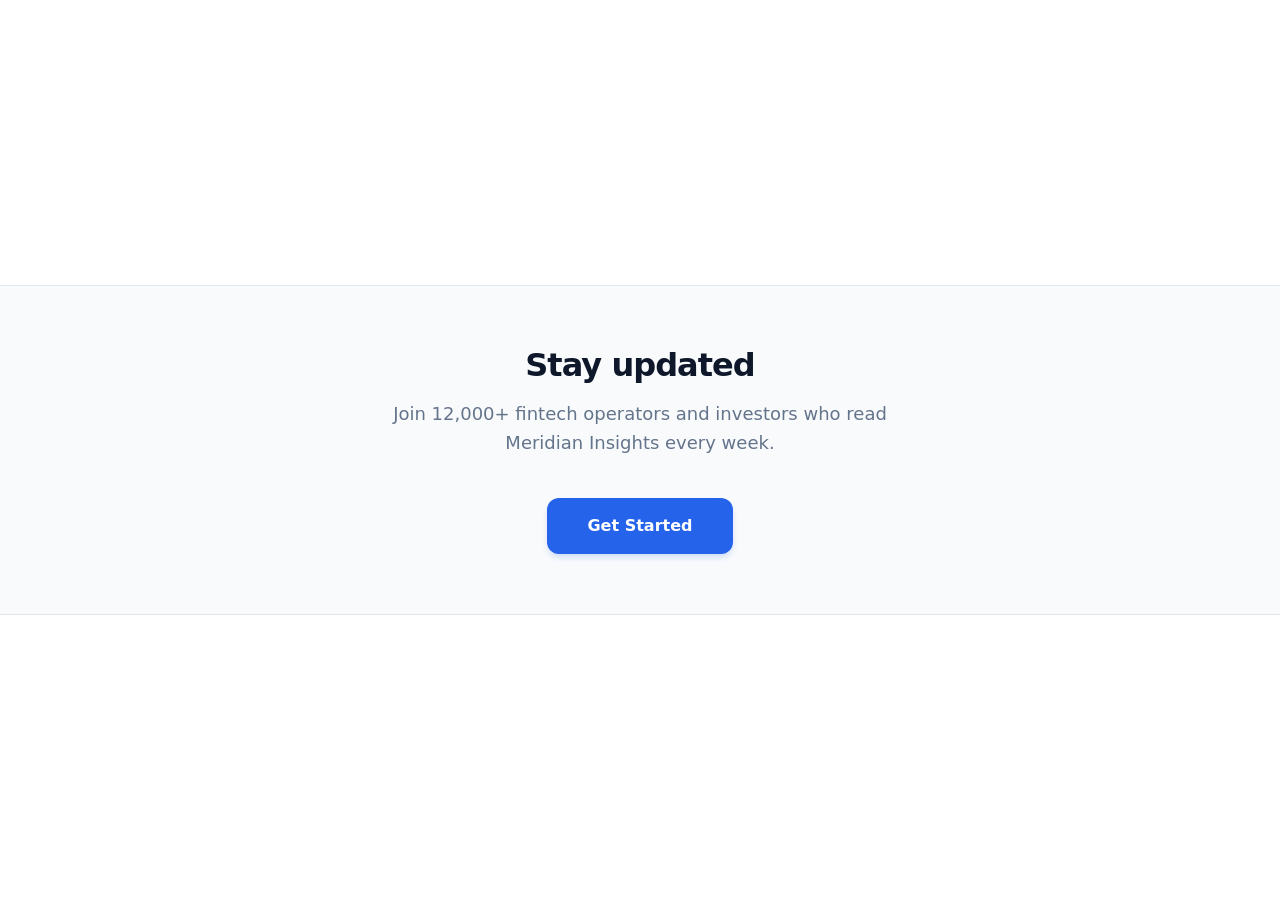
<file: newsletter.html>
<!doctype html>
<html lang="en">
  <head>
    <meta charset="UTF-8" />
    <meta name="viewport" content="width=device-width, initial-scale=1.0" />
    <title>Newsletter - Meridian Insights</title>
    <link rel="stylesheet" href="https://rsms.me/inter/inter.css" />
    <link rel="stylesheet" href="newsletter.css" />
  </head>
  <body>
    <section class="meridian-cta" aria-label="Newsletter signup">
      <div class="meridian-cta__content">
        <h3>Stay updated</h3>
        <p>
          Join 12,000+ fintech operators and investors who read Meridian
          Insights every week.
        </p>
        <form class="meridian-cta__form" onsubmit="return false;">
          <button type="submit" class="meridian-cta__button">
            Get Started
          </button>
        </form>
      </div>
    </section>
  </body>
</html>
</file>
<file: newsletter.css>
:root {
  --color-primary: #0f172a;
  --color-secondary: #1e293b;
  --color-body: #334155;
  --color-muted: #475569;
  --color-subtle: #64748b;
  --color-lighter: #94a3b8;
  --color-border: #e2e8f0;
  --color-bg-light: #f1f5f9;
  --color-bg-lighter: #f8fafc;
  --color-surface: #ffffff;
  --color-accent: #2563eb;
  --color-accent-hover: #1d4ed8;
  --font-sans: "Inter", system-ui, -apple-system, sans-serif;
  --radius-md: 12px;
  --transition: all 0.4s cubic-bezier(0.16, 1, 0.3, 1);
}

* {
  box-sizing: border-box;
  margin: 0;
  padding: 0;
}

body {
  font-family: var(--font-sans);
  background: white;
  display: flex;
  align-items: center;
  justify-content: center;
  min-height: 100vh;
}

/* Meridian CTA Section */
.meridian-cta {
  background: var(--color-bg-lighter);
  border-top: 1px solid var(--color-border);
  border-bottom: 1px solid var(--color-border);
  padding: 60px 24px;
  text-align: center;
  width: 100%;
}

.meridian-cta__content {
  max-width: 520px;
  margin: 0 auto;
}

.meridian-cta__content h3 {
  font-size: 32px;
  font-weight: 600;
  color: var(--color-primary);
  letter-spacing: -0.03em;
  margin-bottom: 16px;
}

.meridian-cta__content p {
  font-size: 18px;
  color: var(--color-subtle);
  margin-bottom: 40px;
  line-height: 1.6;
}

.meridian-cta__form {
  display: flex;
  justify-content: center;
  height: 56px;
}

.meridian-cta__button {
  padding: 0 40px;
  background: var(--color-accent);
  color: white;
  border: none;
  border-radius: var(--radius-md);
  font-size: 16px;
  font-weight: 600;
  cursor: pointer;
  font-family: var(--font-sans);
  white-space: nowrap;
  transition: var(--transition);
  box-shadow: 0 4px 6px -1px rgba(37, 99, 235, 0.2);
  display: inline-flex;
  align-items: center;
  justify-content: center;
}

.meridian-cta__button:hover {
  background: var(--color-accent-hover);
  transform: translateY(-2px);
  box-shadow: 0 10px 15px -3px rgba(37, 99, 235, 0.3);
}

@media (max-width: 768px) {
  .meridian-cta {
    padding: 64px 24px;
  }
  .meridian-cta__form {
    height: auto;
  }
  .meridian-cta__button {
    width: 100%;
    height: 56px;
  }
}
</file>
